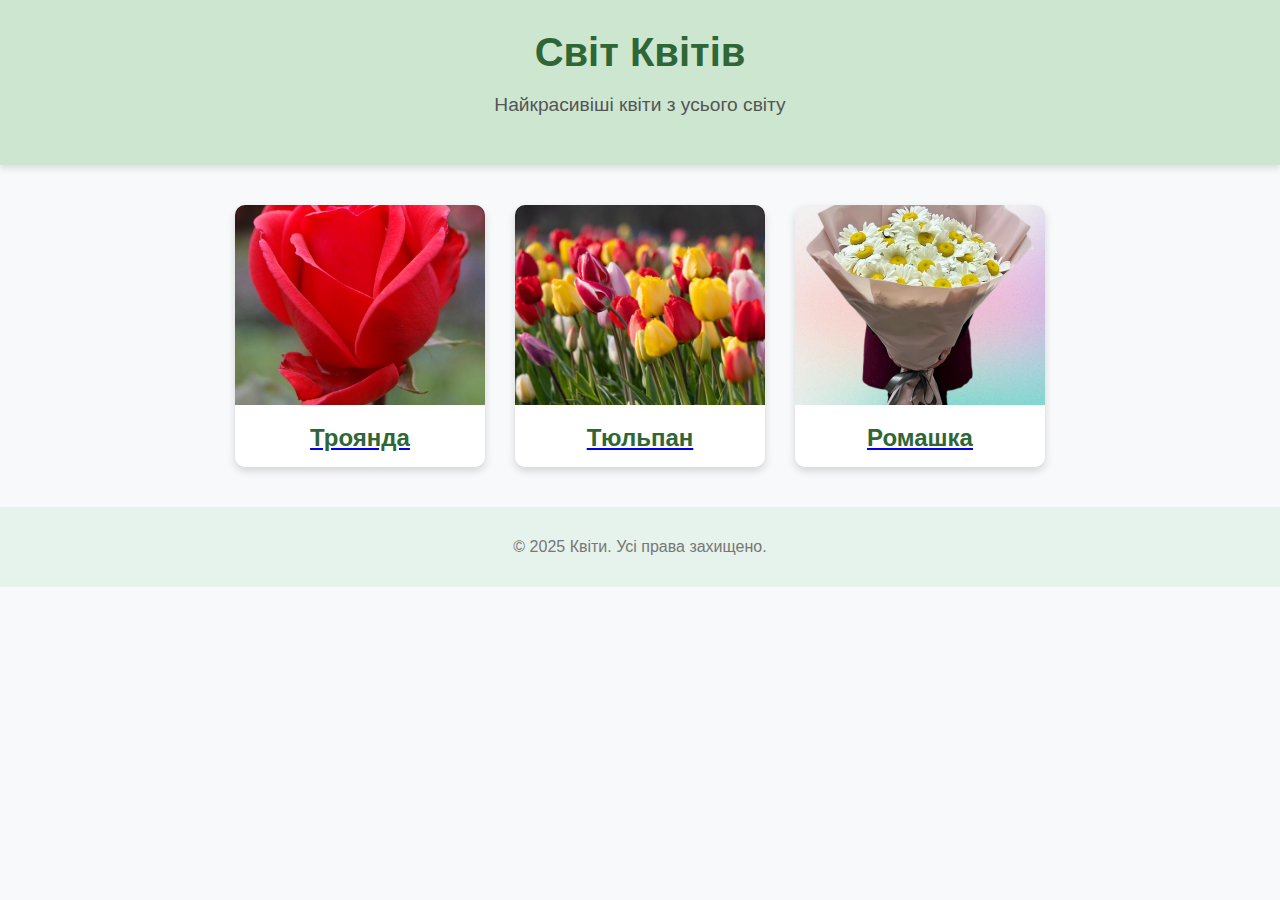
<file: index.html>
<!DOCTYPE html>
<html lang="uk">
<head>
    <meta charset="UTF-8">
    <meta name="viewport" content="width=device-width, initial-scale=1.0">
    <title>Квіти</title>
    <link rel="stylesheet" href="style.css">
</head>
<body>
    <header>
        <h1>Світ Квітів</h1>
        <p>Найкрасивіші квіти з усього світу</p>
    </header>

    <main>
        <div class="flower-card">
            <a href="troianda.html">
                <img src="img/troianda.jpg" alt="Троянда">
                <h2>Троянда</h2>
            </a>
        </div>
        <div class="flower-card">
            <a href="tulpan.html">
                <img src="img/tulpan.jpg" alt="Тюльпан">
                <h2>Тюльпан</h2>
            </a>
        </div>
        <div class="flower-card">
            <a href="romashka.html">
                <img src="img/romashka.jpg" alt="Ромашка">
                <h2>Ромашка</h2>
            </a>
        </div>
    </main>

    <footer>
        <p>&copy; 2025 Квіти. Усі права захищено.</p>
    </footer>
</body>
</html>
</file>
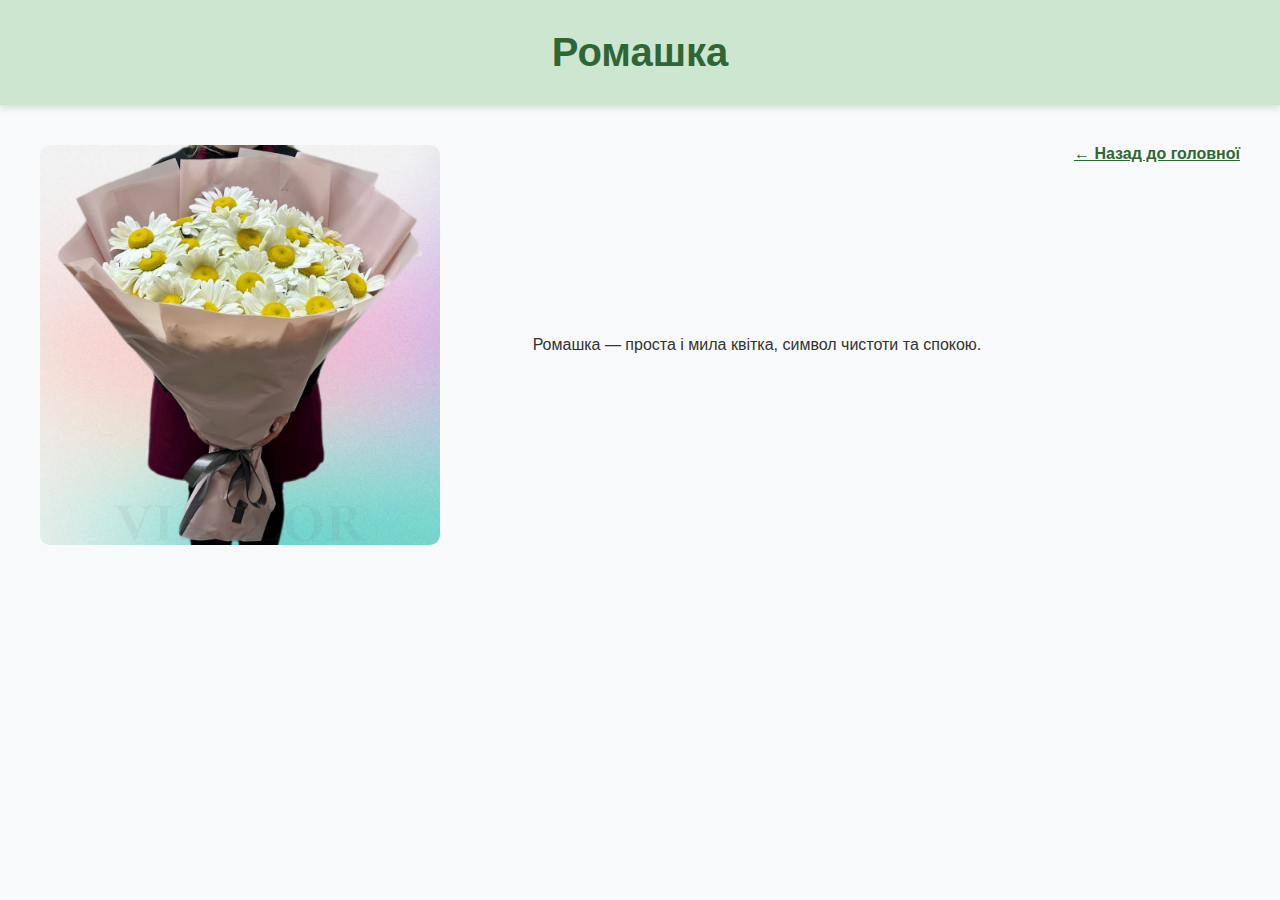
<file: romashka.html>
<!DOCTYPE html>
<html lang="uk">
<head>
    <meta charset="UTF-8">
    <title>Ромашка</title>
    <link rel="stylesheet" href="style.css">
</head>
<body>
    <header>
        <h1>Ромашка</h1>
    </header>

    <main style="text-align: center; padding: 40px;">
        <img src="img/romashka.jpg" alt="Ромашка" style="max-width: 400px; border-radius: 10px;">
        <p style="max-width: 600px; margin: auto; padding: 20px;">Ромашка — проста і мила квітка, символ чистоти та спокою.</p>
        <a href="index.html" style="color: #2f6636; font-weight: bold;">← Назад до головної</a>
    </main>
</body>
</html>
</file>
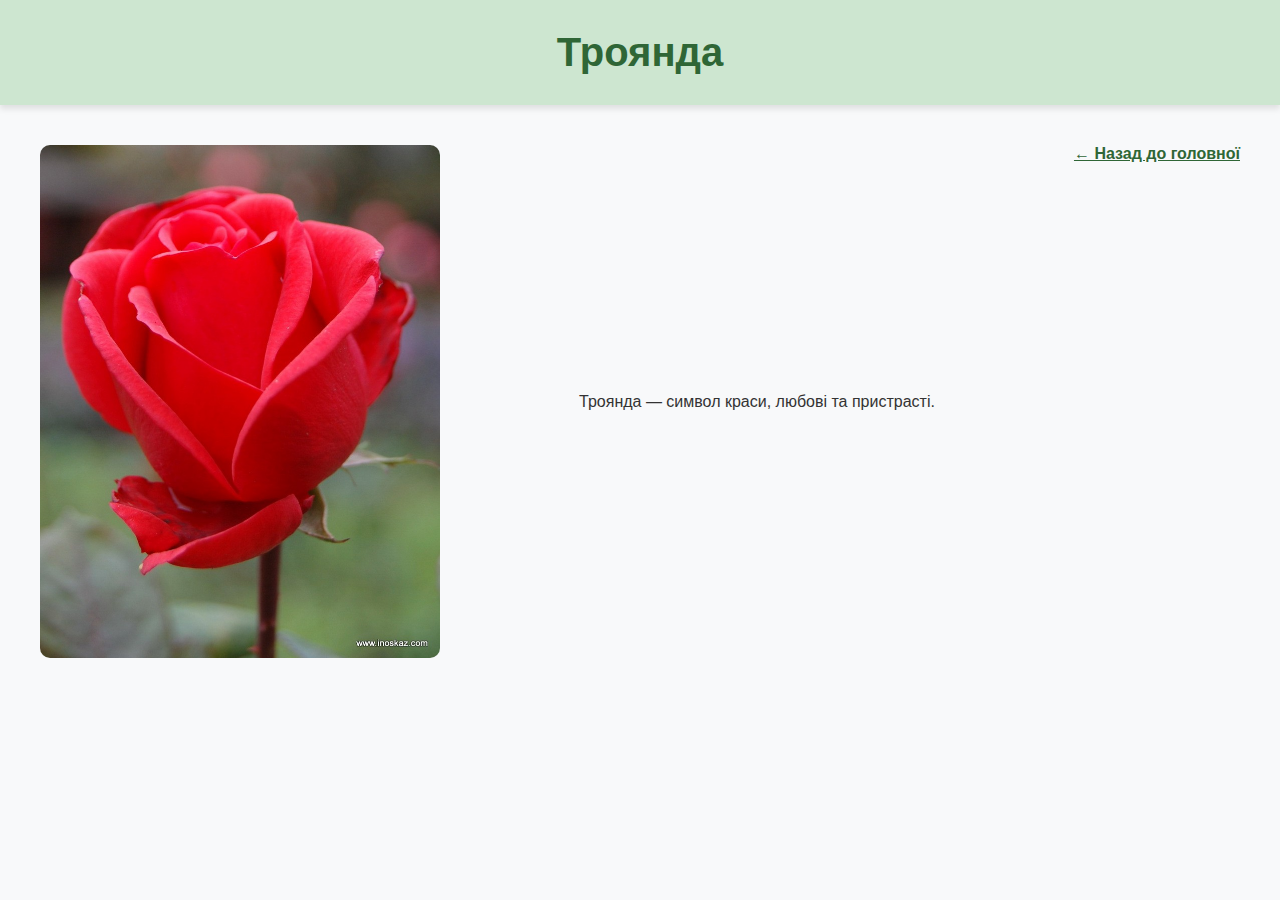
<file: troianda.html>
<!DOCTYPE html>
<html lang="uk">
<head>
    <meta charset="UTF-8">
    <title>Троянда</title>
    <link rel="stylesheet" href="style.css">
</head>
<body>
    <header>
        <h1>Троянда</h1>
    </header>

    <main style="text-align: center; padding: 40px;">
        <img src="img/troianda.jpg" alt="Троянда" style="max-width: 400px; border-radius: 10px;">
        <p style="max-width: 600px; margin: auto; padding: 20px;">Троянда — символ краси, любові та пристрасті.</p>
        <a href="index.html" style="color: #2f6636; font-weight: bold;">← Назад до головної</a>
    </main>
</body>
</html>
</file>
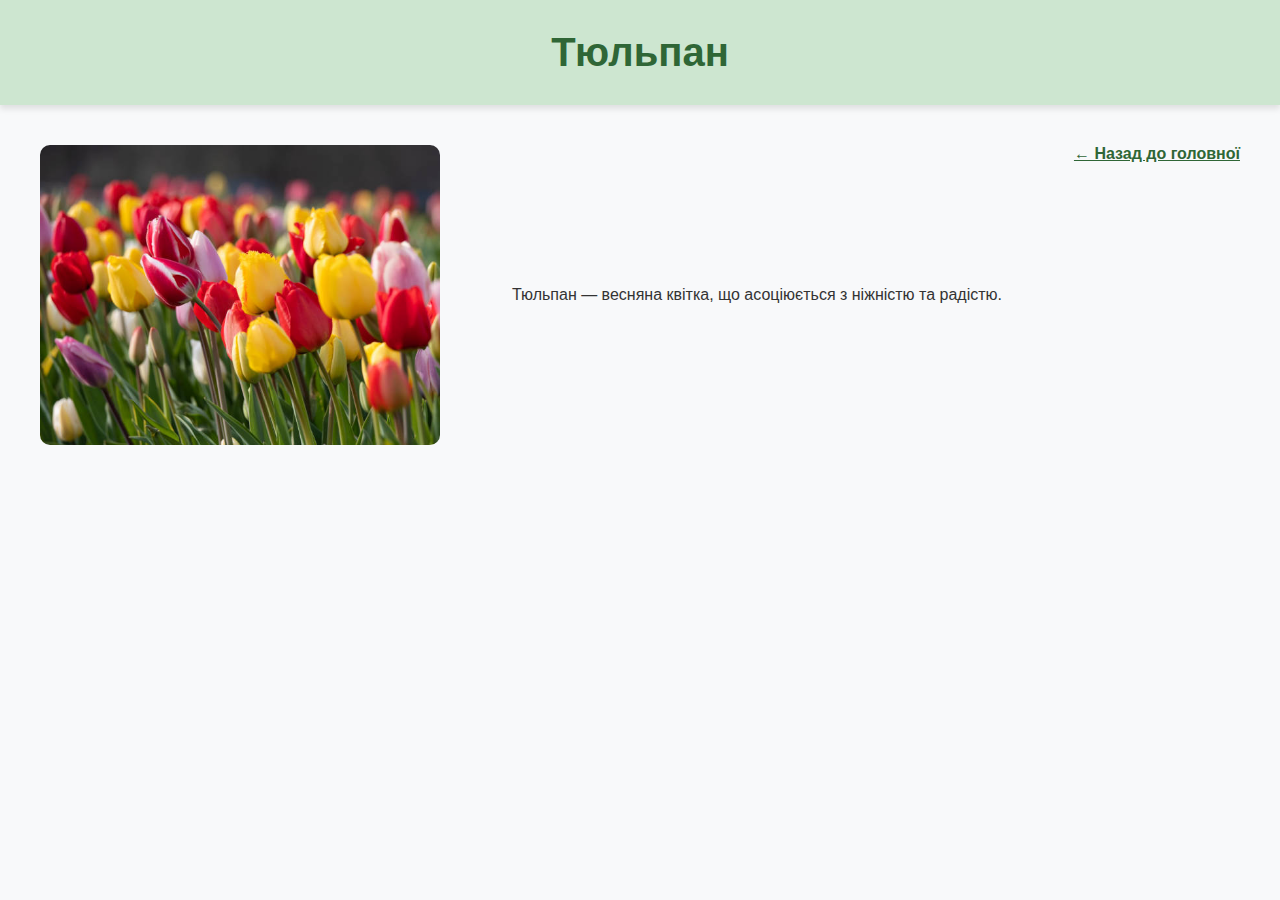
<file: tulpan.html>
<!DOCTYPE html>
<html lang="uk">
<head>
    <meta charset="UTF-8">
    <title>Тюльпан</title>
    <link rel="stylesheet" href="style.css">
</head>
<body>
    <header>
        <h1>Тюльпан</h1>
    </header>

    <main style="text-align: center; padding: 40px;">
        <img src="img/tulpan.jpg" alt="Тюльпан" style="max-width: 400px; border-radius: 10px;">
        <p style="max-width: 600px; margin: auto; padding: 20px;">Тюльпан — весняна квітка, що асоціюється з ніжністю та радістю.</p>
        <a href="index.html" style="color: #2f6636; font-weight: bold;">← Назад до головної</a>
    </main>
</body>
</html>
</file>
<file: style.css>
body {
    font-family: 'Segoe UI', sans-serif;
    margin: 0;
    padding: 0;
    background: #f8f9fa;
    color: #333;
}
header {
    background: #cde6d0;
    padding: 30px;
    text-align: center;
    box-shadow: 0 4px 6px rgba(0,0,0,0.1);
}
header h1 {
    margin: 0;
    font-size: 2.5em;
    color: #2f6636;
}
header p {
    font-size: 1.2em;
    color: #555;
}
main {
    display: flex;
    justify-content: center;
    gap: 30px;
    flex-wrap: wrap;
    padding: 40px;
}
.flower-card {
    background: white;
    border-radius: 10px;
    overflow: hidden;
    width: 250px;
    box-shadow: 0 4px 8px rgba(0,0,0,0.15);
    transition: transform 0.3s ease;
    text-align: center;
}
.flower-card:hover {
    transform: scale(1.05);
}
.flower-card img {
    width: 100%;
    height: 200px;
    object-fit: cover;
}
.flower-card h2 {
    margin: 15px 0;
    color: #2f6636;
}
footer {
    text-align: center;
    background: #e6f2ec;
    padding: 15px;
    color: #777;
}
</file>
